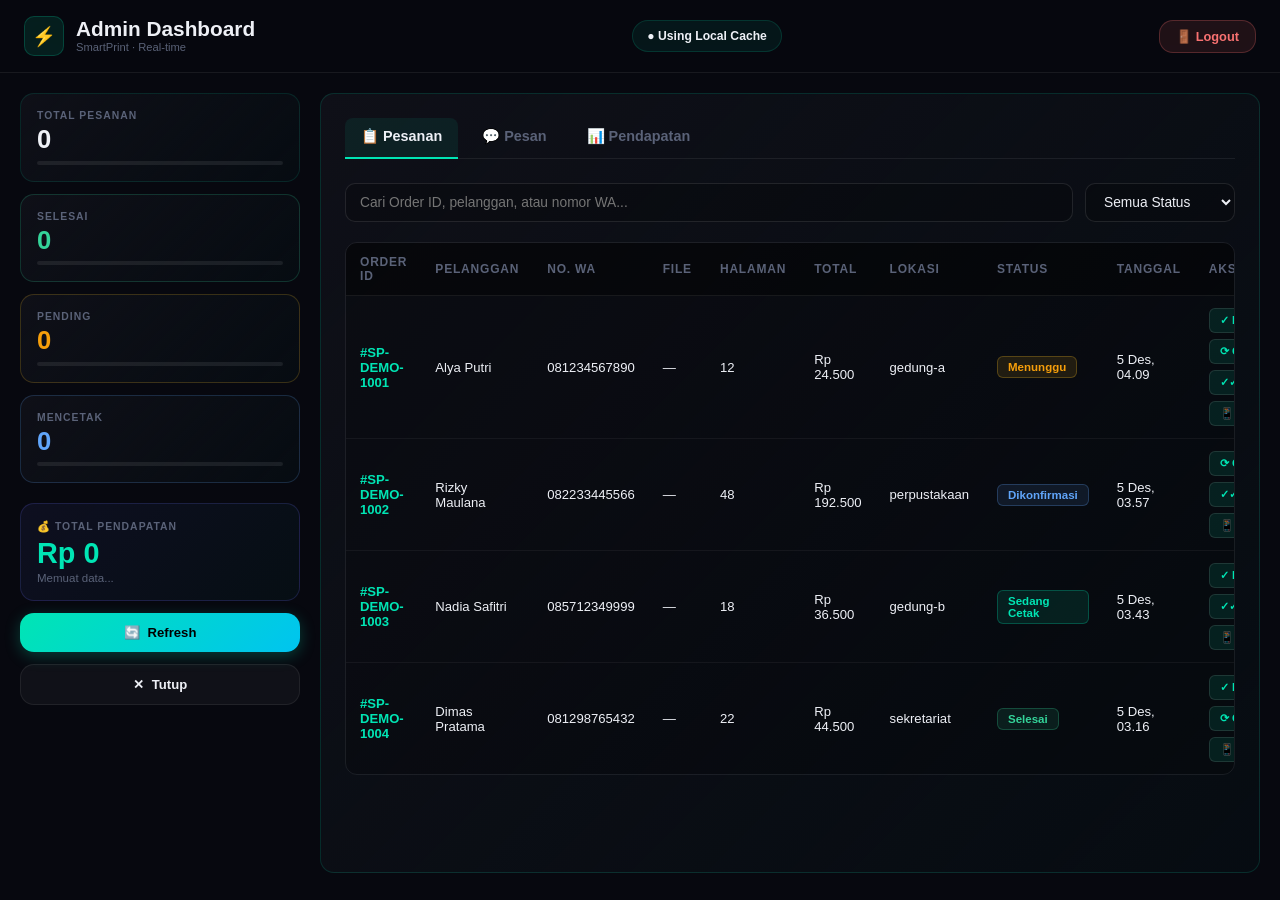
<file: admin.html>
<!DOCTYPE html>
<html lang="id">
<head>
  <meta charset="UTF-8">
  <meta name="viewport" content="width=device-width, initial-scale=1.0, viewport-fit=cover">
  <title>SmartPrint — Admin Dashboard</title>
  <link rel="stylesheet" href="admin.css">
</head>
<body>
  <!-- Header -->
  <header class="admin-header">
    <div class="header-content">
      <div class="header-brand">
        <span class="brand-icon">⚡</span>
        <div class="brand-text">
          <h1>Admin Dashboard</h1>
          <p>SmartPrint · Real-time</p>
        </div>
      </div>
      <div class="header-status" id="connection-status">
        <div class="status-dot" id="status-dot"></div>
        <span id="status-text">Memeriksa...</span>
      </div>
      <button class="btn-logout" onclick="logoutAdmin()">🚪 Logout</button>
    </div>
  </header>

  <!-- Main Container -->
  <div class="admin-container">
    <!-- Sidebar Stats -->
    <aside class="admin-sidebar">
      <div class="stat-card">
        <div class="stat-label">Total Pesanan</div>
        <div class="stat-value" id="stat-total">0</div>
        <div class="stat-bar"><div class="stat-bar-fill" id="bar-total"></div></div>
      </div>
      <div class="stat-card success">
        <div class="stat-label">Selesai</div>
        <div class="stat-value" id="stat-done">0</div>
        <div class="stat-bar"><div class="stat-bar-fill" id="bar-done"></div></div>
      </div>
      <div class="stat-card warning">
        <div class="stat-label">Pending</div>
        <div class="stat-value" id="stat-pending">0</div>
        <div class="stat-bar"><div class="stat-bar-fill" id="bar-pending"></div></div>
      </div>
      <div class="stat-card info">
        <div class="stat-label">Mencetak</div>
        <div class="stat-value" id="stat-printing">0</div>
        <div class="stat-bar"><div class="stat-bar-fill" id="bar-printing"></div></div>
      </div>

      <!-- Revenue Section -->
      <div class="revenue-card">
        <div class="revenue-label">💰 Total Pendapatan</div>
        <div class="revenue-amount" id="revenue-total">Rp 0</div>
        <div class="revenue-subtitle" id="revenue-subtitle">Memuat data...</div>
      </div>

      <!-- Action Buttons -->
      <button class="btn-action" onclick="loadOrders()">
        <span>🔄</span>
        <span>Refresh</span>
      </button>
      <button class="btn-action secondary" onclick="closeAdmin()">
        <span>✕</span>
        <span>Tutup</span>
      </button>
    </aside>

    <!-- Main Content -->
    <main class="admin-content">
      <!-- Tabs -->
      <div class="tabs">
        <button class="tab-btn active" onclick="switchTab('orders', this)">📋 Pesanan</button>
        <button class="tab-btn" onclick="switchTab('pesan', this)">💬 Pesan</button>
        <button class="tab-btn" onclick="switchTab('revenue', this)">📊 Pendapatan</button>
      </div>

      <!-- Orders Tab -->
      <div id="orders-tab" class="tab-content active">
        <!-- Search and Filter -->
        <div class="filter-bar">
          <input 
            type="text" 
            id="search-input" 
            placeholder="Cari Order ID, pelanggan, atau nomor WA..."
            class="search-input"
          >
          <select id="status-filter" class="status-filter">
            <option value="all">Semua Status</option>
            <option value="pending">Pending</option>
            <option value="confirmed">Konfirmasi</option>
            <option value="printing">Mencetak</option>
            <option value="done">Selesai</option>
            <option value="cancelled">Dibatalkan</option>
          </select>
        </div>

        <!-- Orders Table -->
        <div class="table-wrapper">
          <table class="orders-table" id="orders-table">
            <thead>
              <tr>
                <th>Order ID</th>
                <th>Pelanggan</th>
                <th>No. WA</th>
                <th>File</th>
                <th>Halaman</th>
                <th>Total</th>
                <th>Lokasi</th>
                <th>Status</th>
                <th>Tanggal</th>
                <th>Aksi</th>
              </tr>
            </thead>
            <tbody id="orders-body">
              <tr><td colspan="10" class="empty-message">⏳ Memuat pesanan...</td></tr>
            </tbody>
          </table>
        </div>

        <!-- Empty State -->
        <div id="empty-state" class="empty-state" style="display: none;">
          <div>📭 Belum ada pesanan</div>
        </div>
      </div>

      <!-- Pesan Tab -->
      <div id="pesan-tab" class="tab-content" style="display: none;">
        <div class="message-section">
          <h3>📤 Kirim Notifikasi ke Pelanggan</h3>
          <div class="message-form">
            <input 
              type="tel" 
              id="notif-wa" 
              placeholder="No. WhatsApp (62...)"
              class="form-input"
            >
            <input 
              type="text" 
              id="notif-order-id" 
              placeholder="ID Pesanan (SP-XXXX)"
              class="form-input"
            >
            <div class="button-group">
              <button class="status-btn confirmed" onclick="sendNotification('confirmed')">✅ Konfirmasi</button>
              <button class="status-btn printing" onclick="sendNotification('printing')">🖨️ Cetak</button>
              <button class="status-btn done" onclick="sendNotification('done')">🎉 Selesai</button>
            </div>
            <textarea 
              id="custom-message" 
              placeholder="Atau ketik pesan custom..."
              class="form-textarea" 
              rows="3"
            ></textarea>
            <button class="btn-send" onclick="sendCustomMessage()">📱 Kirim via WhatsApp</button>
          </div>
        </div>

        <!-- Message History -->
        <div class="message-section">
          <h3>📥 Riwayat Pesan Masuk</h3>
          <div id="message-list" class="message-list">
            <div class="empty-message">📭 Belum ada pesan masuk</div>
          </div>
        </div>
      </div>

      <!-- Revenue Tab -->
      <div id="revenue-tab" class="tab-content" style="display: none;">
        <div class="revenue-stats">
          <div class="revenue-stat-card">
            <div class="revenue-stat-label">Hari Ini</div>
            <div class="revenue-stat-value" id="rev-today">Rp 0</div>
          </div>
          <div class="revenue-stat-card">
            <div class="revenue-stat-label">Minggu Ini</div>
            <div class="revenue-stat-value" id="rev-week">Rp 0</div>
          </div>
          <div class="revenue-stat-card">
            <div class="revenue-stat-label">Bulan Ini</div>
            <div class="revenue-stat-value" id="rev-month">Rp 0</div>
          </div>
          <div class="revenue-stat-card">
            <div class="revenue-stat-label">Rata-rata per Pesanan</div>
            <div class="revenue-stat-value" id="rev-average">Rp 0</div>
          </div>
        </div>

        <!-- Revenue Chart Placeholder -->
        <div class="chart-container">
          <canvas id="revenue-chart"></canvas>
        </div>
      </div>
    </main>
  </div>

  <!-- Toast Notification -->
  <div id="toast" class="toast"></div>

  <!-- Scripts -->
  <script src="admin.js"></script>
</body>
</html>
</file>
<file: admin.css>
/* ════════════════════════════════════════════════════════════
   SMARTPRINT ADMIN DASHBOARD — CSS
   ════════════════════════════════════════════════════════════ */

   :root {
    --bg: #07080f;
    --surf: #0f1018;
    --surf2: #161820;
    --accent: #00e5b4;
    --accent-dim: rgba(0, 229, 180, 0.1);
    --accent2: #6366f1;
    --gold: #f59e0b;
    --red: #f87171;
    --green: #34d399;
    --blue: #60a5fa;
    --text: #eef0f6;
    --muted: #5a6278;
    --border: rgba(255, 255, 255, 0.07);
    --r: 14px;
  }
  
  * {
    box-sizing: border-box;
    margin: 0;
    padding: 0;
  }
  
  html {
    scroll-behavior: smooth;
  }
  
  body {
    background: var(--bg);
    color: var(--text);
    font-family: "DM Sans", sans-serif;
    font-weight: 300;
    overflow-x: hidden;
  }
  
  /* ════════════════════════════════════════════
     HEADER
     ════════════════════════════════════════════ */
  
  .admin-header {
    position: sticky;
    top: 0;
    z-index: 100;
    background: rgba(7, 8, 15, 0.93);
    backdrop-filter: blur(24px);
    border-bottom: 1px solid var(--border);
    padding: 16px 24px;
  }
  
  .header-content {
    max-width: 1400px;
    margin: 0 auto;
    display: flex;
    justify-content: space-between;
    align-items: center;
    gap: 20px;
    flex-wrap: wrap;
  }
  
  .header-brand {
    display: flex;
    align-items: center;
    gap: 12px;
  }
  
  .brand-icon {
    width: 40px;
    height: 40px;
    background: rgba(0, 229, 180, 0.1);
    border: 1px solid rgba(0, 229, 180, 0.2);
    border-radius: 10px;
    display: flex;
    align-items: center;
    justify-content: center;
    font-size: 1.2rem;
    flex-shrink: 0;
  }
  
  .brand-text h1 {
    font-family: "Syne", sans-serif;
    font-weight: 800;
    font-size: 1.3rem;
    line-height: 1;
    margin-bottom: 2px;
  }
  
  .brand-text p {
    font-size: 0.7rem;
    color: var(--muted);
  }
  
  .header-status {
    display: flex;
    align-items: center;
    gap: 8px;
    background: rgba(0, 229, 180, 0.07);
    border: 1px solid rgba(0, 229, 180, 0.15);
    padding: 8px 14px;
    border-radius: 20px;
    font-size: 0.76rem;
    font-weight: 700;
  }
  
  .status-dot {
    width: 8px;
    height: 8px;
    border-radius: 50%;
    background: #fbbf24;
    box-shadow: 0 0 8px #fbbf24;
    animation: pulse 1.5s infinite;
  }
  
  @keyframes pulse {
    0%, 100% { opacity: 1; }
    50% { opacity: 0.5; }
  }
  
  .status-dot.connected {
    background: var(--accent);
    box-shadow: 0 0 8px var(--accent);
  }
  
  .status-dot.disconnected {
    background: var(--red);
    box-shadow: 0 0 8px var(--red);
  }
  
  .btn-logout {
    background: rgba(248, 113, 113, 0.1);
    border: 1px solid rgba(248, 113, 113, 0.25);
    color: var(--red);
    padding: 8px 16px;
    border-radius: var(--r);
    font-weight: 700;
    font-size: 0.8rem;
    cursor: pointer;
    transition: all 0.2s;
    font-family: "DM Sans", sans-serif;
  }
  
  .btn-logout:hover {
    background: rgba(248, 113, 113, 0.2);
    transform: translateY(-1px);
  }
  
  /* ════════════════════════════════════════════
     MAIN LAYOUT
     ════════════════════════════════════════════ */
  
  .admin-container {
    max-width: 1400px;
    margin: 0 auto;
    display: grid;
    grid-template-columns: 280px 1fr;
    gap: 20px;
    padding: 20px;
    min-height: calc(100vh - 80px);
  }
  
  /* ════════════════════════════════════════════
     SIDEBAR
     ════════════════════════════════════════════ */
  
  .admin-sidebar {
    display: flex;
    flex-direction: column;
    gap: 12px;
  }
  
  .stat-card {
    background: linear-gradient(135deg, var(--surf), rgba(0, 229, 180, 0.02));
    border: 1px solid rgba(0, 229, 180, 0.12);
    border-radius: var(--r);
    padding: 16px;
    transition: all 0.3s;
  }
  
  .stat-card:hover {
    border-color: rgba(0, 229, 180, 0.3);
    transform: translateY(-2px);
  }
  
  .stat-card.success {
    border-color: rgba(52, 211, 153, 0.2);
  }
  
  .stat-card.warning {
    border-color: rgba(251, 191, 36, 0.2);
  }
  
  .stat-card.info {
    border-color: rgba(96, 165, 250, 0.2);
  }
  
  .stat-label {
    font-size: 0.65rem;
    color: var(--muted);
    text-transform: uppercase;
    letter-spacing: 1px;
    margin-bottom: 6px;
    font-weight: 700;
  }
  
  .stat-value {
    font-family: "Syne", sans-serif;
    font-size: 1.6rem;
    font-weight: 800;
    color: var(--text);
    line-height: 1;
    margin-bottom: 8px;
  }
  
  .stat-card.success .stat-value { color: var(--green); }
  .stat-card.warning .stat-value { color: var(--gold); }
  .stat-card.info .stat-value { color: var(--blue); }
  
  .stat-bar {
    height: 4px;
    background: rgba(255, 255, 255, 0.08);
    border-radius: 2px;
    overflow: hidden;
  }
  
  .stat-bar-fill {
    height: 100%;
    background: linear-gradient(90deg, var(--accent), #00c4f0);
    border-radius: 2px;
    transition: width 0.6s cubic-bezier(0.16, 1, 0.3, 1);
    width: 0%;
  }
  
  .revenue-card {
    background: linear-gradient(135deg, rgba(99, 102, 241, 0.08), rgba(0, 229, 180, 0.03));
    border: 1px solid rgba(99, 102, 241, 0.2);
    border-radius: var(--r);
    padding: 16px;
    margin-top: 8px;
  }
  
  .revenue-label {
    font-size: 0.65rem;
    color: var(--muted);
    text-transform: uppercase;
    letter-spacing: 1px;
    margin-bottom: 6px;
    font-weight: 700;
  }
  
  .revenue-amount {
    font-family: "Syne", sans-serif;
    font-size: 1.8rem;
    font-weight: 800;
    color: var(--accent);
    line-height: 1;
    margin-bottom: 4px;
  }
  
  .revenue-subtitle {
    font-size: 0.72rem;
    color: var(--muted);
  }
  
  /* ════════════════════════════════════════════
     BUTTONS
     ════════════════════════════════════════════ */
  
  .btn-action {
    background: linear-gradient(135deg, var(--accent), #00c4f0);
    color: #000;
    border: none;
    padding: 12px 16px;
    border-radius: var(--r);
    font-family: "Syne", sans-serif;
    font-weight: 700;
    font-size: 0.82rem;
    cursor: pointer;
    transition: all 0.3s cubic-bezier(0.16, 1, 0.3, 1);
    display: flex;
    align-items: center;
    justify-content: center;
    gap: 8px;
    box-shadow: 0 4px 15px rgba(0, 229, 180, 0.25);
  }
  
  .btn-action:hover {
    transform: translateY(-3px);
    box-shadow: 0 10px 35px rgba(0, 229, 180, 0.4);
  }
  
  .btn-action:active {
    transform: translateY(-1px);
  }
  
  .btn-action.secondary {
    background: rgba(255, 255, 255, 0.04);
    color: var(--text);
    border: 1.5px solid var(--border);
    box-shadow: none;
  }
  
  .btn-action.secondary:hover {
    background: rgba(255, 255, 255, 0.08);
    border-color: rgba(0, 229, 180, 0.4);
    color: var(--accent);
  }
  
  /* ════════════════════════════════════════════
     MAIN CONTENT
     ════════════════════════════════════════════ */
  
  .admin-content {
    background: linear-gradient(135deg, var(--surf), rgba(0, 229, 180, 0.02));
    border: 1px solid rgba(0, 229, 180, 0.15);
    border-radius: var(--r);
    padding: 24px;
    overflow: hidden;
  }
  
  /* ════════════════════════════════════════════
     TABS
     ════════════════════════════════════════════ */
  
  .tabs {
    display: flex;
    gap: 8px;
    margin-bottom: 24px;
    border-bottom: 1px solid var(--border);
    padding-bottom: 12px;
  }
  
  .tab-btn {
    background: transparent;
    border: none;
    color: var(--muted);
    padding: 10px 16px;
    font-family: "DM Sans", sans-serif;
    font-size: 0.9rem;
    font-weight: 600;
    cursor: pointer;
    transition: all 0.25s;
    border-radius: 8px 8px 0 0;
    border-bottom: 2px solid transparent;
    margin-bottom: -13px;
    padding-bottom: 12px;
  }
  
  .tab-btn.active {
    color: var(--text);
    background: rgba(0, 229, 180, 0.08);
    border-bottom-color: var(--accent);
  }
  
  .tab-btn:hover:not(.active) {
    color: var(--text);
    background: rgba(255, 255, 255, 0.04);
  }
  
  .tab-content {
    display: none;
  }
  
  .tab-content.active {
    display: block;
    animation: slideIn 0.3s ease;
  }
  
  @keyframes slideIn {
    from {
      opacity: 0;
      transform: translateY(10px);
    }
    to {
      opacity: 1;
      transform: translateY(0);
    }
  }
  
  /* ════════════════════════════════════════════
     FILTER BAR
     ════════════════════════════════════════════ */
  
  .filter-bar {
    display: flex;
    gap: 12px;
    margin-bottom: 20px;
    flex-wrap: wrap;
  }
  
  .search-input,
  .status-filter {
    background: rgba(0, 0, 0, 0.2);
    border: 1px solid rgba(255, 255, 255, 0.1);
    color: var(--text);
    padding: 10px 14px;
    border-radius: 10px;
    font-family: "DM Sans", sans-serif;
    font-size: 0.86rem;
    transition: all 0.2s;
  }
  
  .search-input {
    flex: 1;
    min-width: 200px;
  }
  
  .search-input:focus,
  .status-filter:focus {
    outline: none;
    border-color: rgba(0, 229, 180, 0.4);
    background: rgba(0, 229, 180, 0.03);
    box-shadow: 0 0 12px rgba(0, 229, 180, 0.08);
  }
  
  .status-filter {
    min-width: 150px;
  }
  
  /* ════════════════════════════════════════════
     ORDERS TABLE
     ════════════════════════════════════════════ */
  
  .table-wrapper {
    overflow-x: auto;
    border: 1px solid var(--border);
    border-radius: 12px;
    margin-bottom: 20px;
  }
  
  .orders-table {
    width: 100%;
    border-collapse: collapse;
    background: rgba(0, 0, 0, 0.2);
  }
  
  .orders-table thead {
    background: rgba(0, 0, 0, 0.4);
    border-bottom: 1px solid var(--border);
  }
  
  .orders-table th {
    padding: 12px 14px;
    text-align: left;
    font-size: 0.75rem;
    font-weight: 700;
    text-transform: uppercase;
    letter-spacing: 0.8px;
    color: var(--muted);
  }
  
  .orders-table td {
    padding: 12px 14px;
    border-bottom: 1px solid rgba(255, 255, 255, 0.05);
    font-size: 0.82rem;
    color: var(--text);
  }
  
  .orders-table tbody tr {
    transition: background 0.2s;
  }
  
  .orders-table tbody tr:hover {
    background: rgba(0, 229, 180, 0.05);
  }
  
  .orders-table tbody tr:last-child td {
    border-bottom: none;
  }
  
  .order-id {
    font-family: "Syne", sans-serif;
    font-weight: 700;
    color: var(--accent);
  }
  
  .status-badge {
    display: inline-flex;
    align-items: center;
    gap: 4px;
    padding: 4px 10px;
    border-radius: 6px;
    font-weight: 700;
    font-size: 0.72rem;
    border: 1px solid;
  }
  
  .status-badge.pending {
    background: rgba(251, 191, 36, 0.1);
    color: var(--gold);
    border-color: rgba(251, 191, 36, 0.25);
  }
  
  .status-badge.confirmed {
    background: rgba(96, 165, 250, 0.1);
    color: var(--blue);
    border-color: rgba(96, 165, 250, 0.25);
  }
  
  .status-badge.printing {
    background: rgba(0, 229, 180, 0.1);
    color: var(--accent);
    border-color: rgba(0, 229, 180, 0.25);
  }
  
  .status-badge.done {
    background: rgba(52, 211, 153, 0.1);
    color: var(--green);
    border-color: rgba(52, 211, 153, 0.25);
  }
  
  .status-badge.cancelled {
    background: rgba(248, 113, 113, 0.1);
    color: var(--red);
    border-color: rgba(248, 113, 113, 0.25);
  }
  
  .action-buttons {
    display: flex;
    gap: 6px;
    flex-wrap: wrap;
  }
  
  .btn-small {
    background: rgba(0, 229, 180, 0.1);
    border: 1px solid rgba(0, 229, 180, 0.2);
    color: var(--accent);
    padding: 5px 10px;
    border-radius: 6px;
    font-size: 0.7rem;
    font-weight: 700;
    cursor: pointer;
    transition: all 0.2s;
    white-space: nowrap;
    border: 1px solid rgba(255, 255, 255, 0.1);
  }
  
  .btn-small:hover {
    background: rgba(0, 229, 180, 0.2);
    border-color: rgba(0, 229, 180, 0.4);
  }
  
  .btn-small.text-only {
    background: transparent;
    border: none;
    color: var(--accent);
    text-decoration: underline;
  }
  
  .empty-message {
    text-align: center;
    color: rgba(255, 255, 255, 0.25);
  }
  
  .empty-state {
    text-align: center;
    padding: 60px 20px;
    color: rgba(255, 255, 255, 0.25);
    font-size: 1.2rem;
  }
  
  /* ════════════════════════════════════════════
     MESSAGE SECTION
     ════════════════════════════════════════════ */
  
  .message-section {
    margin-bottom: 28px;
  }
  
  .message-section h3 {
    font-family: "Syne", sans-serif;
    font-weight: 800;
    font-size: 1rem;
    margin-bottom: 14px;
    color: var(--accent);
  }
  
  .message-form {
    background: rgba(0, 0, 0, 0.2);
    border: 1px solid var(--border);
    border-radius: 12px;
    padding: 16px;
  }
  
  .form-input,
  .form-textarea {
    width: 100%;
    background: rgba(0, 0, 0, 0.3);
    border: 1px solid rgba(255, 255, 255, 0.1);
    color: var(--text);
    padding: 10px 12px;
    border-radius: 8px;
    font-family: "DM Sans", sans-serif;
    font-size: 0.85rem;
    margin-bottom: 10px;
    transition: all 0.2s;
  }
  
  .form-input:focus,
  .form-textarea:focus {
    outline: none;
    border-color: rgba(0, 229, 180, 0.4);
    background: rgba(0, 229, 180, 0.03);
  }
  
  .form-textarea {
    resize: vertical;
  }
  
  .button-group {
    display: grid;
    grid-template-columns: repeat(auto-fit, minmax(100px, 1fr));
    gap: 8px;
    margin-bottom: 10px;
  }
  
  .status-btn {
    padding: 8px 12px;
    border: 1px solid;
    border-radius: 8px;
    font-size: 0.75rem;
    font-weight: 700;
    cursor: pointer;
    transition: all 0.2s;
    background-size: 100%;
    background-position: center;
  }
  
  .status-btn.confirmed {
    background: rgba(96, 165, 250, 0.1);
    border-color: rgba(96, 165, 250, 0.25);
    color: var(--blue);
  }
  
  .status-btn.printing {
    background: rgba(0, 229, 180, 0.1);
    border-color: rgba(0, 229, 180, 0.25);
    color: var(--accent);
  }
  
  .status-btn.done {
    background: rgba(52, 211, 153, 0.1);
    border-color: rgba(52, 211, 153, 0.25);
    color: var(--green);
  }
  
  .status-btn:hover {
    transform: translateY(-1px);
  }
  
  .btn-send {
    width: 100%;
    background: linear-gradient(135deg, #25d366, #128c7e);
    color: #fff;
    border: none;
    padding: 11px;
    border-radius: 8px;
    font-weight: 700;
    font-size: 0.85rem;
    cursor: pointer;
    transition: all 0.2s;
  }
  
  .btn-send:hover {
    transform: translateY(-2px);
    box-shadow: 0 4px 12px rgba(37, 211, 102, 0.3);
  }
  
  .message-list {
    display: flex;
    flex-direction: column;
    gap: 10px;
    background: rgba(0, 0, 0, 0.2);
    border: 1px solid var(--border);
    border-radius: 12px;
    padding: 12px;
    max-height: 400px;
    overflow-y: auto;
  }
  
  .message-item {
    background: rgba(0, 0, 0, 0.3);
    border: 1px solid rgba(255, 255, 255, 0.08);
    border-radius: 8px;
    padding: 12px;
    font-size: 0.8rem;
  }
  
  .message-time {
    font-size: 0.7rem;
    color: var(--muted);
  }
  
  /* ════════════════════════════════════════════
     REVENUE SECTION
     ════════════════════════════════════════════ */
  
  .revenue-stats {
    display: grid;
    grid-template-columns: repeat(auto-fit, minmax(180px, 1fr));
    gap: 12px;
    margin-bottom: 24px;
  }
  
  .revenue-stat-card {
    background: rgba(0, 0, 0, 0.2);
    border: 1px solid var(--border);
    border-radius: 12px;
    padding: 16px;
    text-align: center;
  }
  
  .revenue-stat-label {
    font-size: 0.7rem;
    color: var(--muted);
    text-transform: uppercase;
    letter-spacing: 0.8px;
    margin-bottom: 8px;
    font-weight: 700;
  }
  
  .revenue-stat-value {
    font-family: "Syne", sans-serif;
    font-size: 1.4rem;
    font-weight: 800;
    color: var(--accent);
  }
  
  .chart-container {
    background: rgba(0, 0, 0, 0.2);
    border: 1px solid var(--border);
    border-radius: 12px;
    padding: 20px;
    min-height: 300px;
    display: flex;
    align-items: center;
    justify-content: center;
  }
  
  /* ════════════════════════════════════════════
     TOAST NOTIFICATION
     ════════════════════════════════════════════ */
  
  .toast {
    position: fixed;
    bottom: 24px;
    right: 24px;
    background: var(--surf);
    border: 1px solid var(--accent);
    color: var(--text);
    padding: 12px 20px;
    border-radius: 10px;
    font-size: 0.85rem;
    z-index: 9999;
    transform: translateY(120px);
    transition: transform 0.35s cubic-bezier(0.16, 1, 0.3, 1);
    box-shadow: 0 8px 32px rgba(0, 0, 0, 0.4);
    max-width: 90vw;
  }
  
  .toast.show {
    transform: translateY(0);
  }
  
  /* ════════════════════════════════════════════
     RESPONSIVE DESIGN
     ════════════════════════════════════════════ */
  
  @media (max-width: 1024px) {
    .admin-container {
      grid-template-columns: 1fr;
    }
  
    .admin-sidebar {
      display: grid;
      grid-template-columns: repeat(4, 1fr);
      gap: 12px;
    }
  
    .revenue-card {
      grid-column: 1 / -1;
    }
  
    .btn-action {
      grid-column: 1 / -1;
    }
  }
  
  @media (max-width: 768px) {
    .header-content {
      flex-direction: column;
      align-items: flex-start;
      gap: 12px;
    }
  
    .admin-sidebar {
      grid-template-columns: repeat(2, 1fr);
    }
  
    .orders-table {
      font-size: 0.75rem;
    }
  
    .orders-table th,
    .orders-table td {
      padding: 8px 10px;
    }
  
    .button-group {
      grid-template-columns: 1fr;
    }
  
    .admin-container {
      padding: 12px;
      gap: 12px;
    }
  
    .admin-content {
      padding: 16px;
    }
  }
  
  @media (max-width: 480px) {
    .header-content {
      gap: 8px;
    }
  
    .brand-text h1 {
      font-size: 1rem;
    }
  
    .header-status {
      display: none;
    }
  
    .btn-logout {
      padding: 6px 12px;
      font-size: 0.75rem;
    }
  
    .admin-sidebar {
      grid-template-columns: 1fr;
    }
  
    .table-wrapper {
      border-radius: 8px;
    }
  
    .orders-table {
      font-size: 0.7rem;
    }
  
    .orders-table th,
    .orders-table td {
      padding: 6px 8px;
    }
  
    .action-buttons {
      flex-direction: column;
    }
  
    .btn-small {
      width: 100%;
    }
  
    .tabs {
      overflow-x: auto;
    }
  
    .revenue-stats {
      grid-template-columns: 1fr;
    }
  }
  
  /* Scrollbar styling */
  ::-webkit-scrollbar {
    width: 6px;
    height: 6px;
  }
  
  ::-webkit-scrollbar-track {
    background: transparent;
  }
  
  ::-webkit-scrollbar-thumb {
    background: linear-gradient(180deg, var(--accent), #5b6cf9);
    border-radius: 3px;
  }
  
  ::-webkit-scrollbar-thumb:hover {
    background: var(--accent);
  }
</file>
